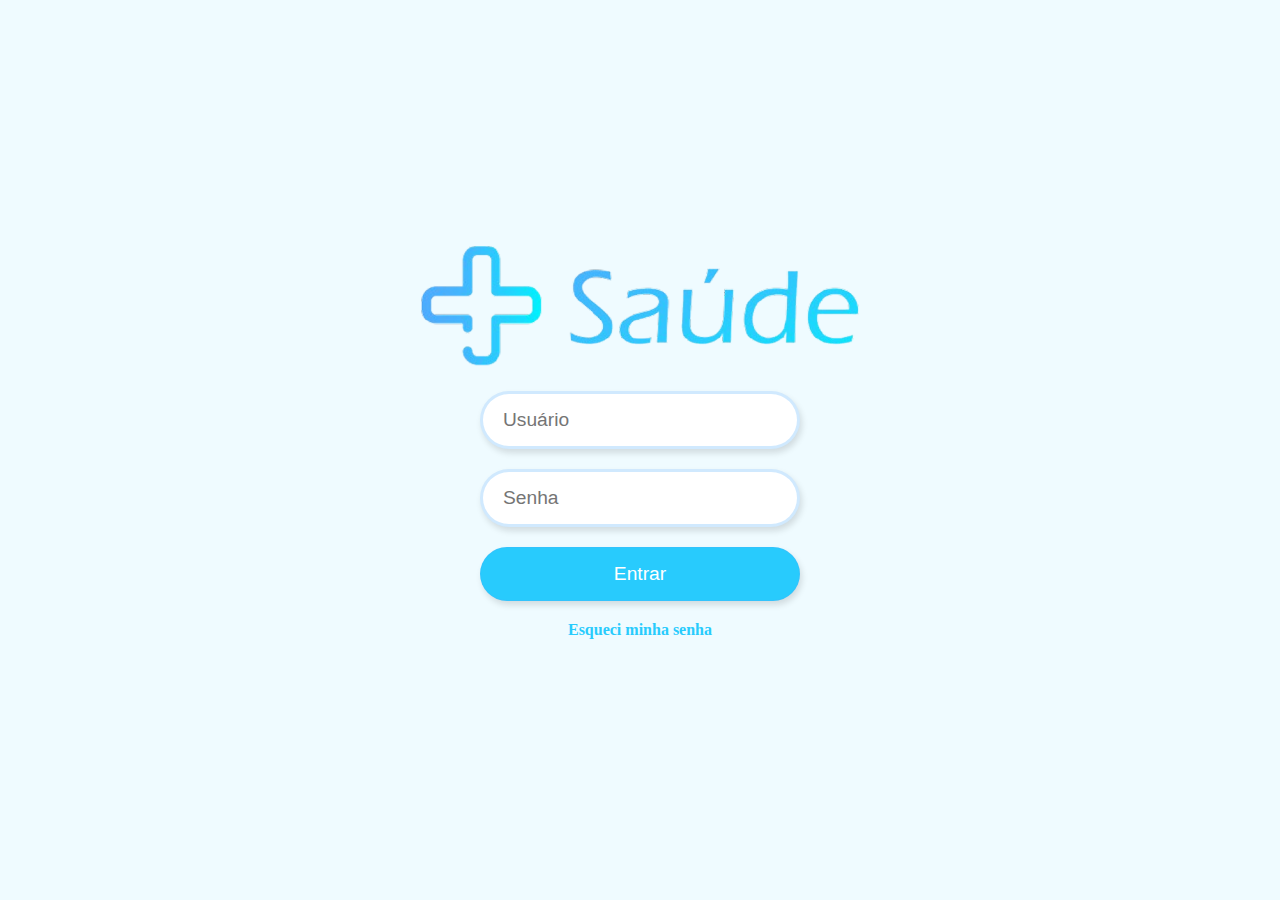
<file: index.html>
<!DOCTYPE html>
<html lang="en">
<head>
    <meta charset="UTF-8">
    <meta name="viewport" content="width=device-width, initial-scale=1.0">
    <link rel="stylesheet" href="css/home.css">
    <link rel="stylesheet" href="css/style.css">
    <title>Document</title>
</head>
<body>
    <section class="home">
        <img class="logo" src="assets/logo.png" alt="">

        <form id="form">
            <input type="text" id="user" class="user" placeholder="Usuário" required>
            <input type="password" id="password" class="password" placeholder="Senha" required>
            <button type="submit" id="submit-btn" class="submit-btn">Entrar</button>
            <p id="forget-password-btn" class="forget-password-btn" >Esqueci minha senha</p>
            <p id="error-message" class="error-message"></p>
        </form>
    </section>

    <script src="js/home.js"></script>
</body>
</html>
</file>
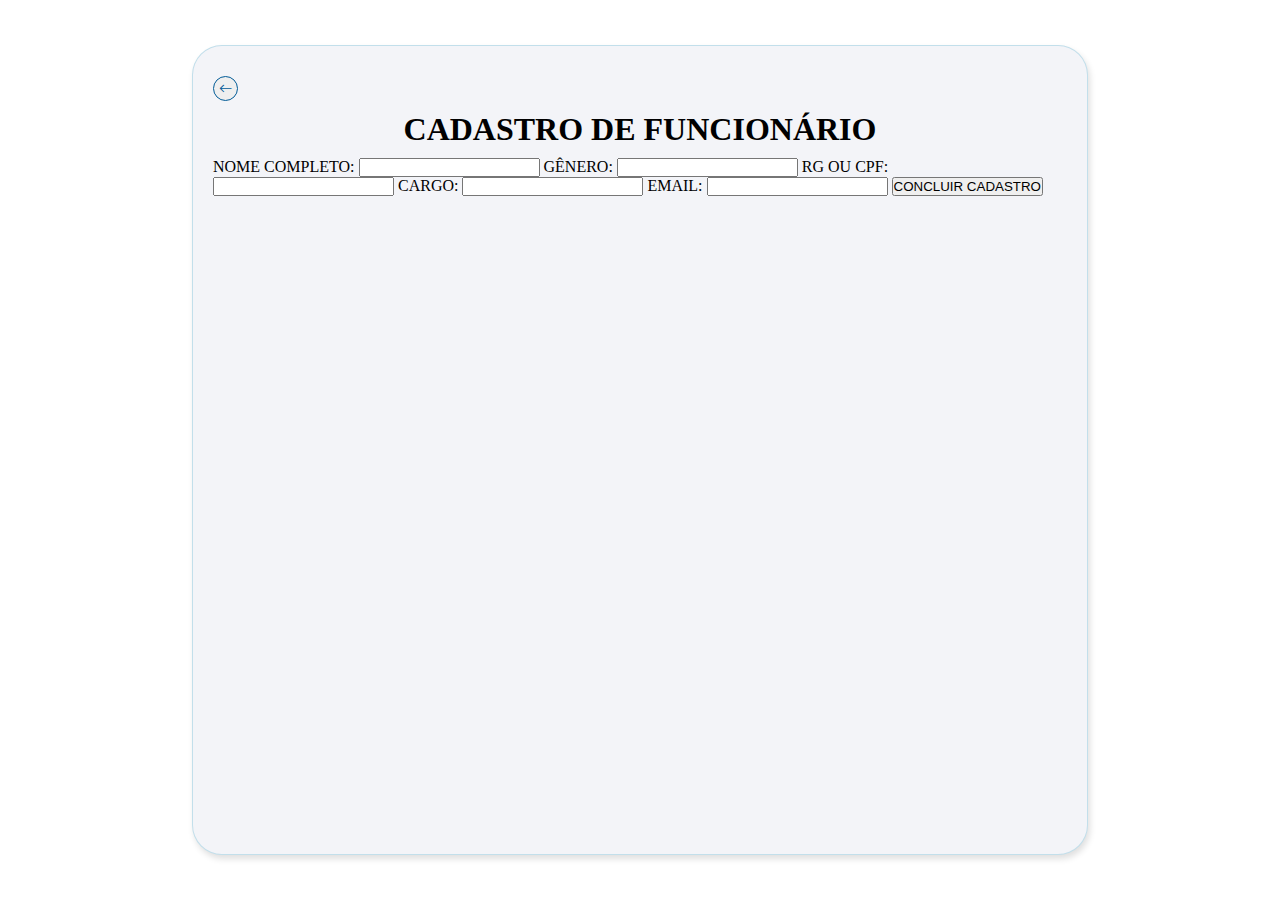
<file: cadastrar-funcionario/index.html>
<!DOCTYPE html>
<html lang="en">
<head>
    <meta charset="UTF-8">
    <meta name="viewport" content="width=device-width, initial-scale=1.0">

    <link rel="stylesheet" href="https://cdn.jsdelivr.net/npm/bootstrap-icons@1.10.5/font/bootstrap-icons.css">
    <link rel="stylesheet" href="./style.css">
    <link rel="stylesheet" href="../css/vars.css">

    <title>Document</title>
</head>
<body>
    <div class="container">
        <button id="back-btn" class="back-btn">
            <i class="bi bi-arrow-left"></i>    
        </button>
    
        <h1>CADASTRO DE FUNCIONÁRIO</h1>
        <form id="register-employee">
            <label for="">NOME COMPLETO: </label>
            <input type="text" required>

            <label for="">GÊNERO:</label>
            <input type="text" required>

            <label for="">RG OU CPF:</label>
            <input type="text" required>

            <label for="">CARGO:</label>
            <input type="text" required>

            <label for="">EMAIL:</label>
            <input type="text" required>

            <button type="submit">CONCLUIR CADASTRO</button>
        </form>
    </div>
</body>
</html>
</file>
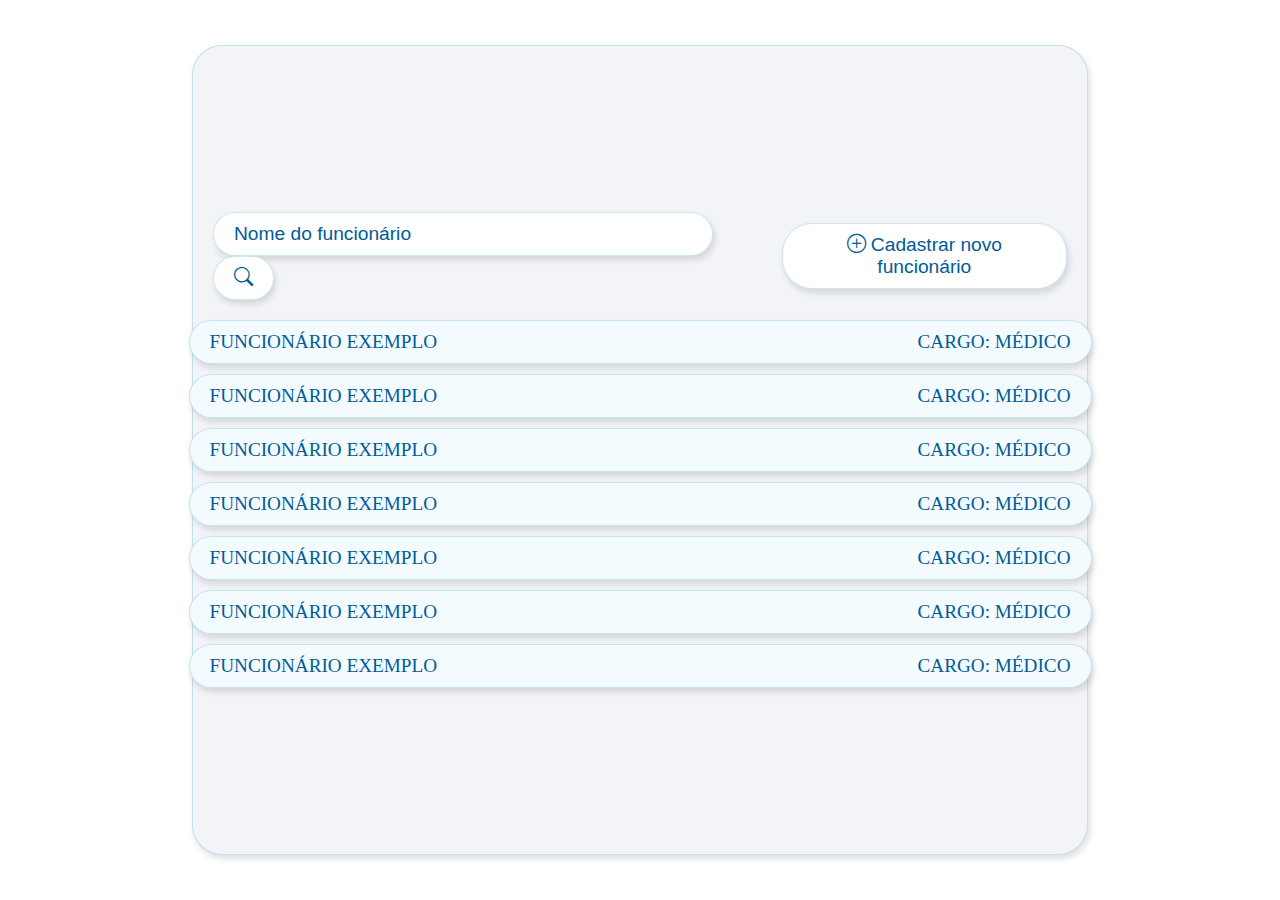
<file: manager.html>
<!DOCTYPE html>
<html lang="en">
<head>
    <meta charset="UTF-8">
    <meta name="viewport" content="width=device-width, initial-scale=1.0">

    <link rel="stylesheet" href="https://cdn.jsdelivr.net/npm/bootstrap-icons@1.10.5/font/bootstrap-icons.css">
    <link rel="stylesheet" href="css/manager.css">
    <link rel="stylesheet" href="css/vars.css">

    <title>Document</title>
</head>
<body>
    <div id="container" class="container">
        <div class="header">
            <form id="search-bar" class="search-bar">
                <input class="search-input" type="text" name="query" placeholder="Nome do funcionário" required>
                <button type="submit" class="submit-btn" > <i class="bi bi-search"></i> </button>
            </form>

            <button id="register" class="register"> 
                <i class="bi bi-plus-circle"></i> Cadastrar novo funcionário
            </button>
        </div>

        <div class="content">
            <ul id="employees" class="employees" >
                <div id="employee" class="employee">
                    <p>FUNCIONÁRIO EXEMPLO</p>
                    <P>CARGO: MÉDICO</P>
                </div>

                <div id="employee" class="employee">
                    <p>FUNCIONÁRIO EXEMPLO</p>
                    <P>CARGO: MÉDICO</P>
                </div>

                <div id="employee" class="employee">
                    <p>FUNCIONÁRIO EXEMPLO</p>
                    <P>CARGO: MÉDICO</P>
                </div>

                <div id="employee" class="employee">
                    <p>FUNCIONÁRIO EXEMPLO</p>
                    <P>CARGO: MÉDICO</P>
                </div>

                <div id="employee" class="employee">
                    <p>FUNCIONÁRIO EXEMPLO</p>
                    <P>CARGO: MÉDICO</P>
                </div>

                <div id="employee" class="employee">
                    <p>FUNCIONÁRIO EXEMPLO</p>
                    <P>CARGO: MÉDICO</P>
                </div>

                <div id="employee" class="employee">
                    <p>FUNCIONÁRIO EXEMPLO</p>
                    <P>CARGO: MÉDICO</P>
                </div>
            </ul>
        </div>
    </div>

    <script src="js/adm.js"></script>
</body>
</html>
</file>
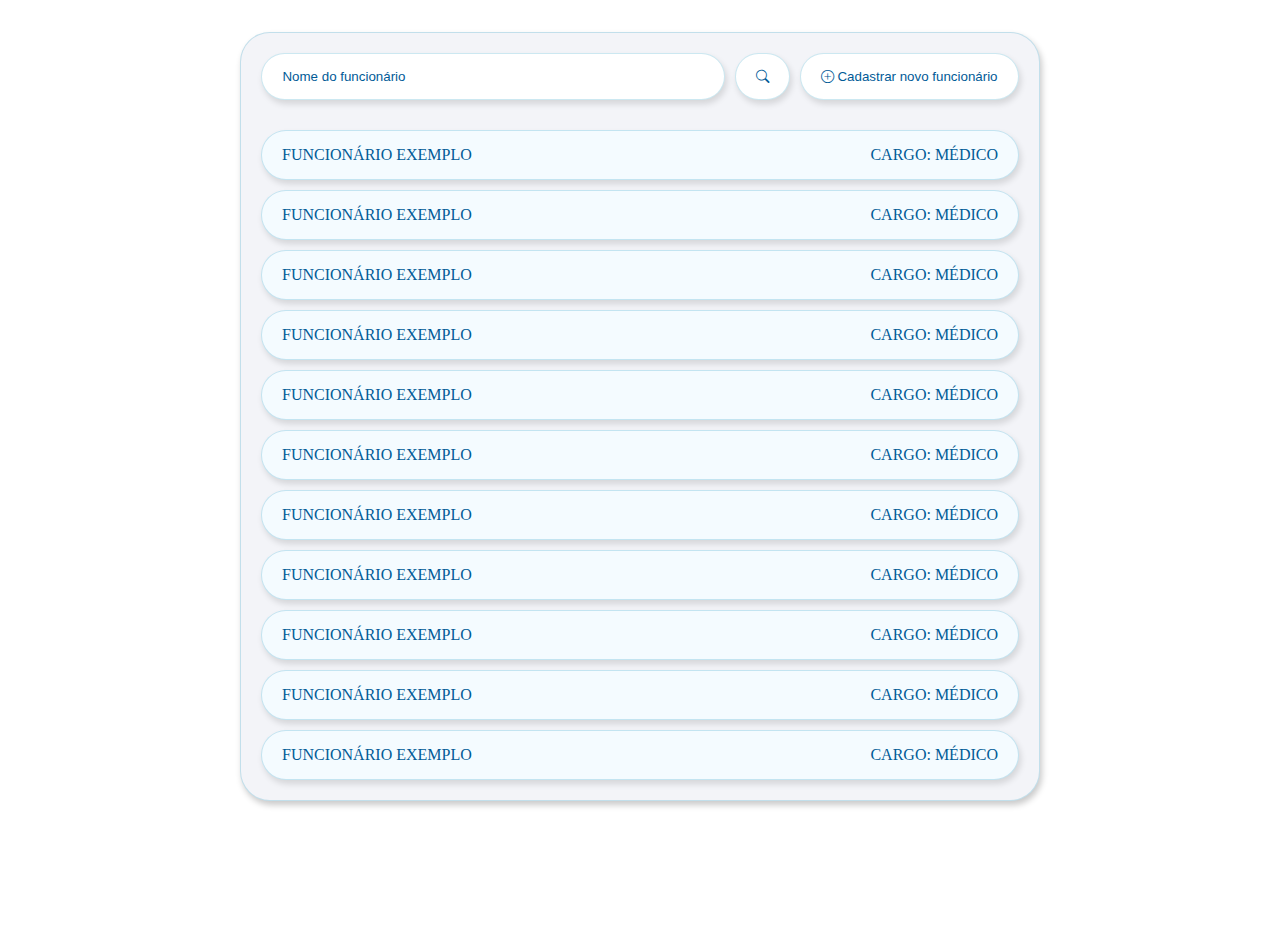
<file: adm/adm.html>
<!DOCTYPE html>
<html lang="en">
<head>
    <meta charset="UTF-8">
    <meta name="viewport" content="width=device-width, initial-scale=1.0">

    <link rel="stylesheet" href="https://cdn.jsdelivr.net/npm/bootstrap-icons@1.10.5/font/bootstrap-icons.css">
    <link rel="stylesheet" href="../css/adm/adm.css">
    <link rel="stylesheet" href="../css/style.css">

    <title>Administrador</title>
</head>
<body>
    <main id="container" class="main-container">
        <div class="header-container">
            <form id="search-bar" class="search-bar">
                <input class="search-input btn-container" type="text" name="query" placeholder="Nome do funcionário" required>
                <button type="submit" class="submit-btn btn-container" > <i class="bi bi-search"></i> </button>
            </form>

            <button id="register-btn" class="register btn-container"> 
                <i class="bi bi-plus-circle"></i> Cadastrar novo funcionário
            </button>
        </div>

        <div class="employees-container">
            <div id="employee-container" class="employee btn-container">
                <p>FUNCIONÁRIO EXEMPLO</p>
                <P>CARGO: MÉDICO</P>
            </div>

            <div id="employee" class="employee btn-container">
                <p>FUNCIONÁRIO EXEMPLO</p>
                <P>CARGO: MÉDICO</P>
            </div>

            <div id="employee" class="employee btn-container">
                <p>FUNCIONÁRIO EXEMPLO</p>
                <P>CARGO: MÉDICO</P>
            </div>

            <div id="employee" class="employee btn-container">
                <p>FUNCIONÁRIO EXEMPLO</p>
                <P>CARGO: MÉDICO</P>
            </div>

            <div id="employee" class="employee btn-container">
                <p>FUNCIONÁRIO EXEMPLO</p>
                <P>CARGO: MÉDICO</P>
            </div>

            <div id="employee" class="employee btn-container">
                <p>FUNCIONÁRIO EXEMPLO</p>
                <P>CARGO: MÉDICO</P>
            </div>

            <div id="employee" class="employee btn-container">
                <p>FUNCIONÁRIO EXEMPLO</p>
                <P>CARGO: MÉDICO</P>
            </div>

            <div id="employee" class="employee btn-container">
                <p>FUNCIONÁRIO EXEMPLO</p>
                <P>CARGO: MÉDICO</P>
            </div>

            <div id="employee" class="employee btn-container">
                <p>FUNCIONÁRIO EXEMPLO</p>
                <P>CARGO: MÉDICO</P>
            </div>

            <div id="employee" class="employee btn-container">
                <p>FUNCIONÁRIO EXEMPLO</p>
                <P>CARGO: MÉDICO</P>
            </div>

            <div id="employee" class="employee btn-container">
                <p>FUNCIONÁRIO EXEMPLO</p>
                <P>CARGO: MÉDICO</P>
            </div>
        </div>
    </main>

    <script src="../js/adm/adm.js"></script>
</body>
</html>
</file>
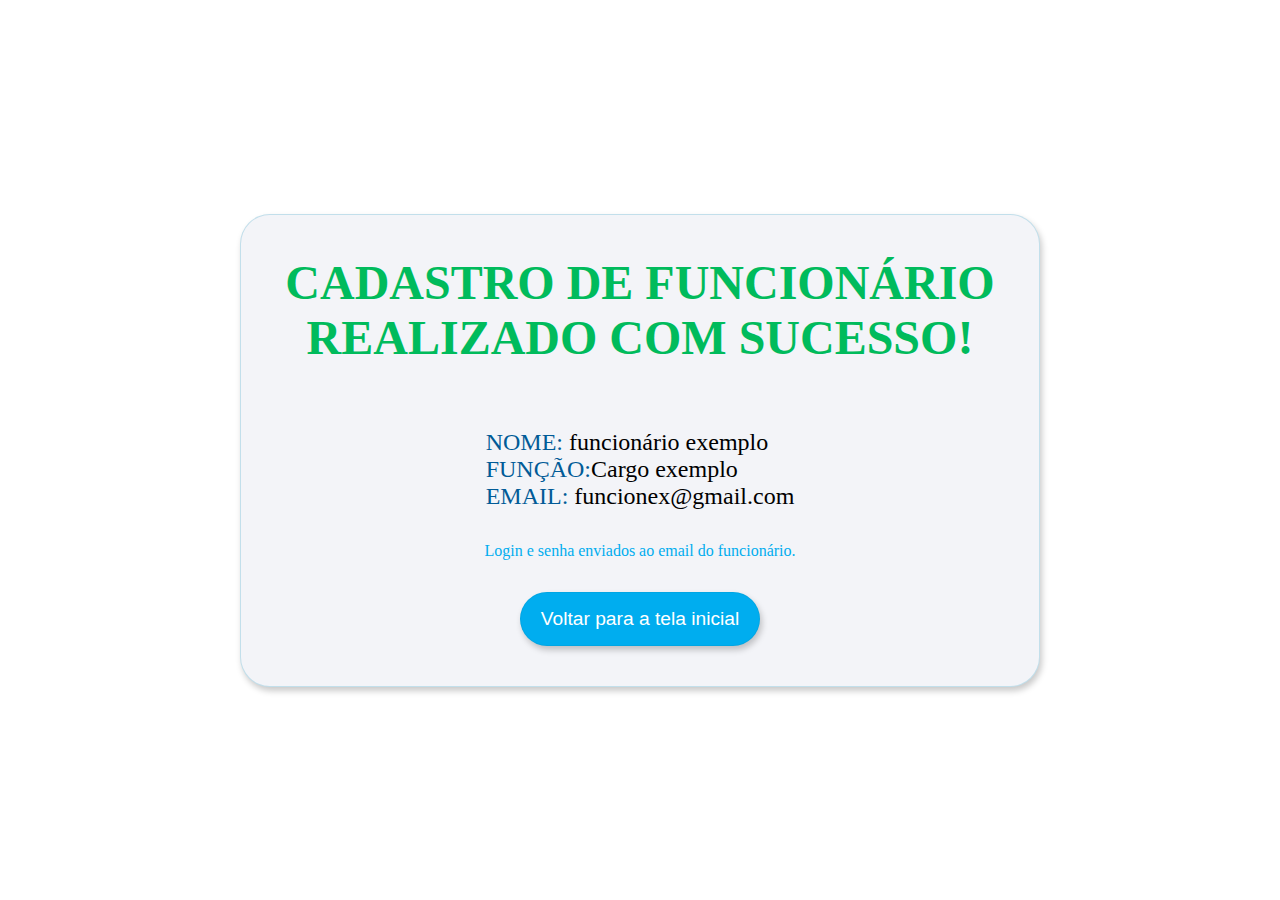
<file: adm/register-confirmation.html>
<!DOCTYPE html>
<html lang="en">
<head>
    <meta charset="UTF-8">
    <meta name="viewport" content="width=device-width, initial-scale=1.0">
    <link rel="stylesheet" href="../css/adm/register-confirmation.css">
    <link rel="stylesheet" href="../css/style.css">

    <title>Document</title>
</head>
<body>
    <main class="container">
        <h1>CADASTRO DE FUNCIONÁRIO REALIZADO COM SUCESSO!</h1>
        <div class="info">
            <p><span class="highlight">NOME:</span> funcionário exemplo</p>
            <p><span class="highlight">FUNÇÃO:</span>Cargo exemplo</p>
            <p><span class="highlight">EMAIL:</span> funcionex@gmail.com</p>
        </div>

        <p class="message">Login e senha enviados ao email do funcionário.</p>

        <button id="back-btn" class="back-btn">Voltar para a tela inicial</button>
    </main>

    <script src="../js/adm/register_confirmation.js"></script>
</body>
</html>
</file>
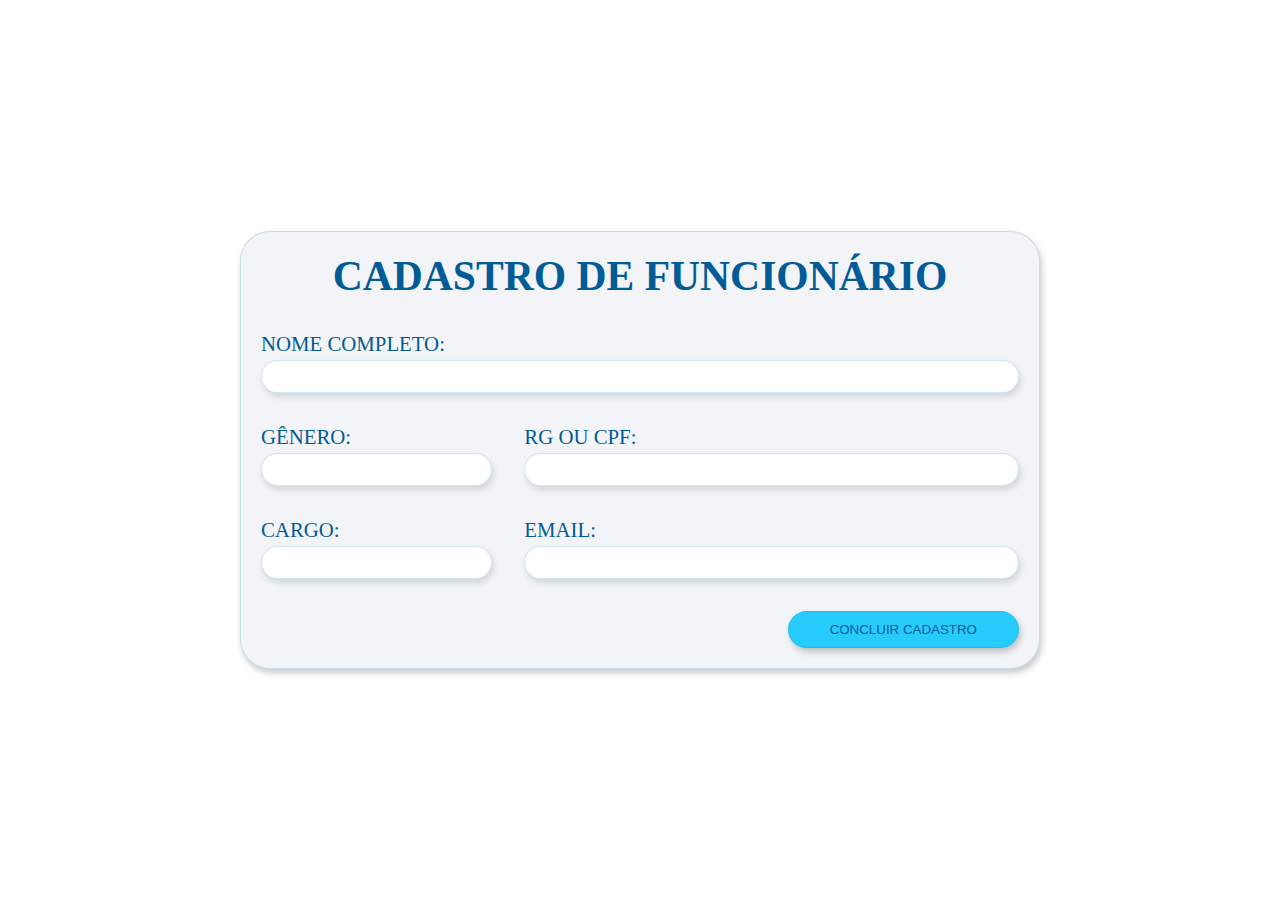
<file: adm/register-employee.html>
<!DOCTYPE html>
<html lang="en">
<head>
    <meta charset="UTF-8">
    <meta name="viewport" content="width=device-width, initial-scale=1.0">

    <link rel="stylesheet" href="https://cdn.jsdelivr.net/npm/bootstrap-icons@1.10.5/font/bootstrap-icons.css">
    <link rel="stylesheet" href="../css/adm/register-employee.css">
    <link rel="stylesheet" href="../css/style.css">

    <title>Cadastro de funcionário</title>
</head>
<body>
    <main class="container">
        <h1>CADASTRO DE FUNCIONÁRIO</h1>

        <form id="register-form" class="register-employee-container">
            <div class="container-input name">
                <label for="">NOME COMPLETO: </label>
                <input type="text" required>
            </div>

            <div class="container-input gender">
                <label for="">GÊNERO:</label>
                <input class="input-3" type="text" required>
            </div>

            <div class="container-input id-number">
                <label for="">RG OU CPF:</label>
                <input class="input-3" type="text" required>
            </div>

            <div class="container-input position">
                <label for="">CARGO:</label>
                <input class="input-3" type="text" required>
            </div>

            <div class="container-input email">
                <label for="">EMAIL:</label>
                <input type="text" required>
            </div>

            <button id="submit-btn" class="submit-btn" type="submit">CONCLUIR CADASTRO</button>
        </form>
    </main>

    <script src="../js/adm/register_employee.js"></script>
</body>
</html>
</file>
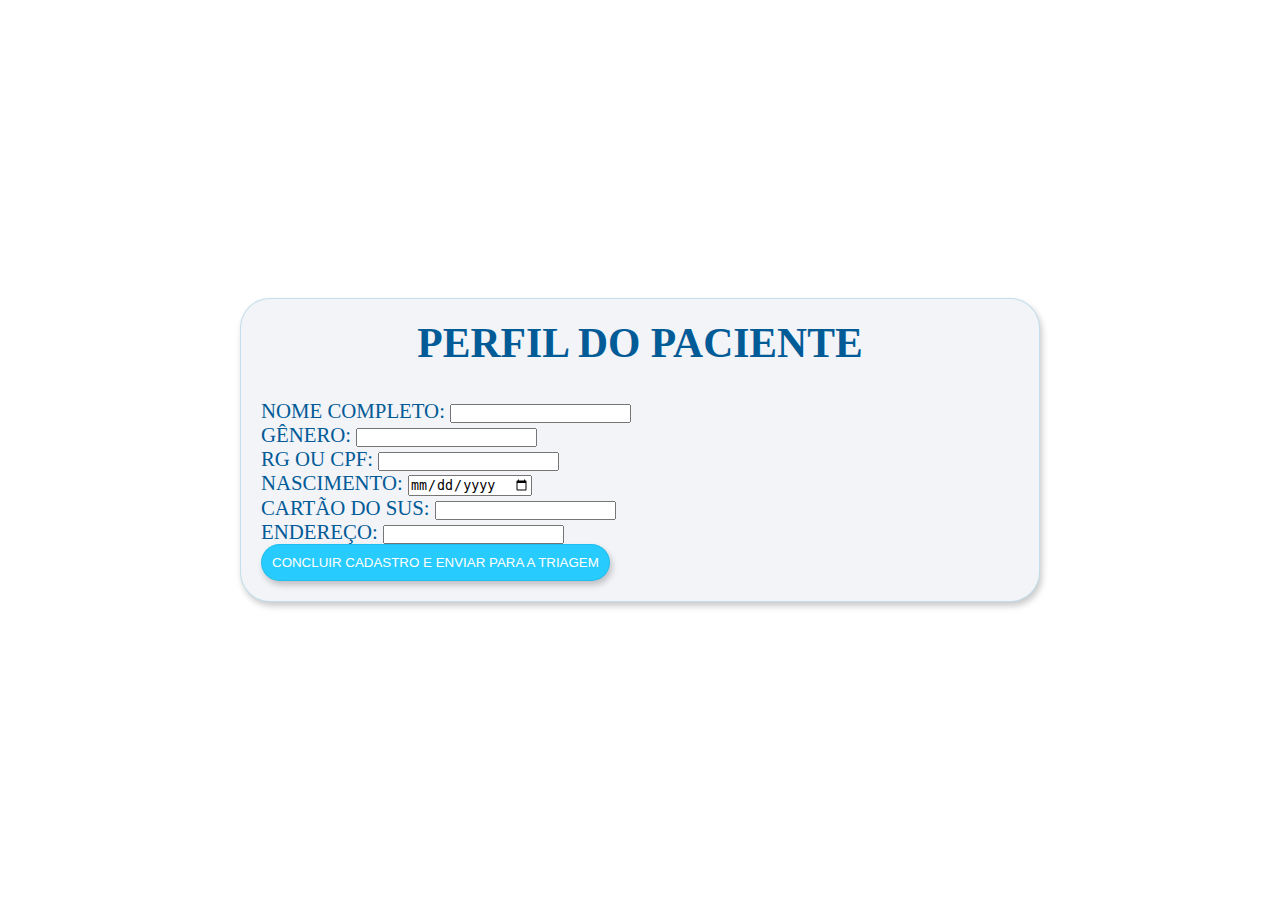
<file: reception/patient-information.html>
<!DOCTYPE html>
<html lang="en">
<head>
    <meta charset="UTF-8">
    <meta name="viewport" content="width=device-width, initial-scale=1.0">

    <link rel="stylesheet" href="https://cdn.jsdelivr.net/npm/bootstrap-icons@1.10.5/font/bootstrap-icons.css">
    <link rel="stylesheet" href="../css/reception/register-patient.css">
    <link rel="stylesheet" href="../css/style.css">

    <title>Perfil do funcionário</title>
</head>
<body>
    <main class="container">
        <h1>PERFIL DO PACIENTE</h1>

        <div class="info-patient-container">
            <div class="name">
                <label for="">NOME COMPLETO: </label>
                <input type="text" required>
            </div>

            <div class="gender">
                <label for="">GÊNERO:</label>
                <input type="text" required>
            </div>

            <div class="id-number">
                <label for="">RG OU CPF:</label>
                <input type="text" required>
            </div>

            <div class="birthdate">
                <label for="">NASCIMENTO:</label>
                <input type="date" required>
            </div>

            <div class="sus-number">
                <label for="">CARTÃO DO SUS:</label>
                <input type="number" required>
            </div>

            <div class="address">
                <label for="">ENDEREÇO:</label>
                <input type="text">
            </div>

            <button id="submit-screening-btn" class="submit-btn" type="click">CONCLUIR CADASTRO  E ENVIAR PARA A TRIAGEM</button>
        </div>
    </main>

    <script src="../js/reception/register_patient.js"></script>
</body>
</html>
</file>
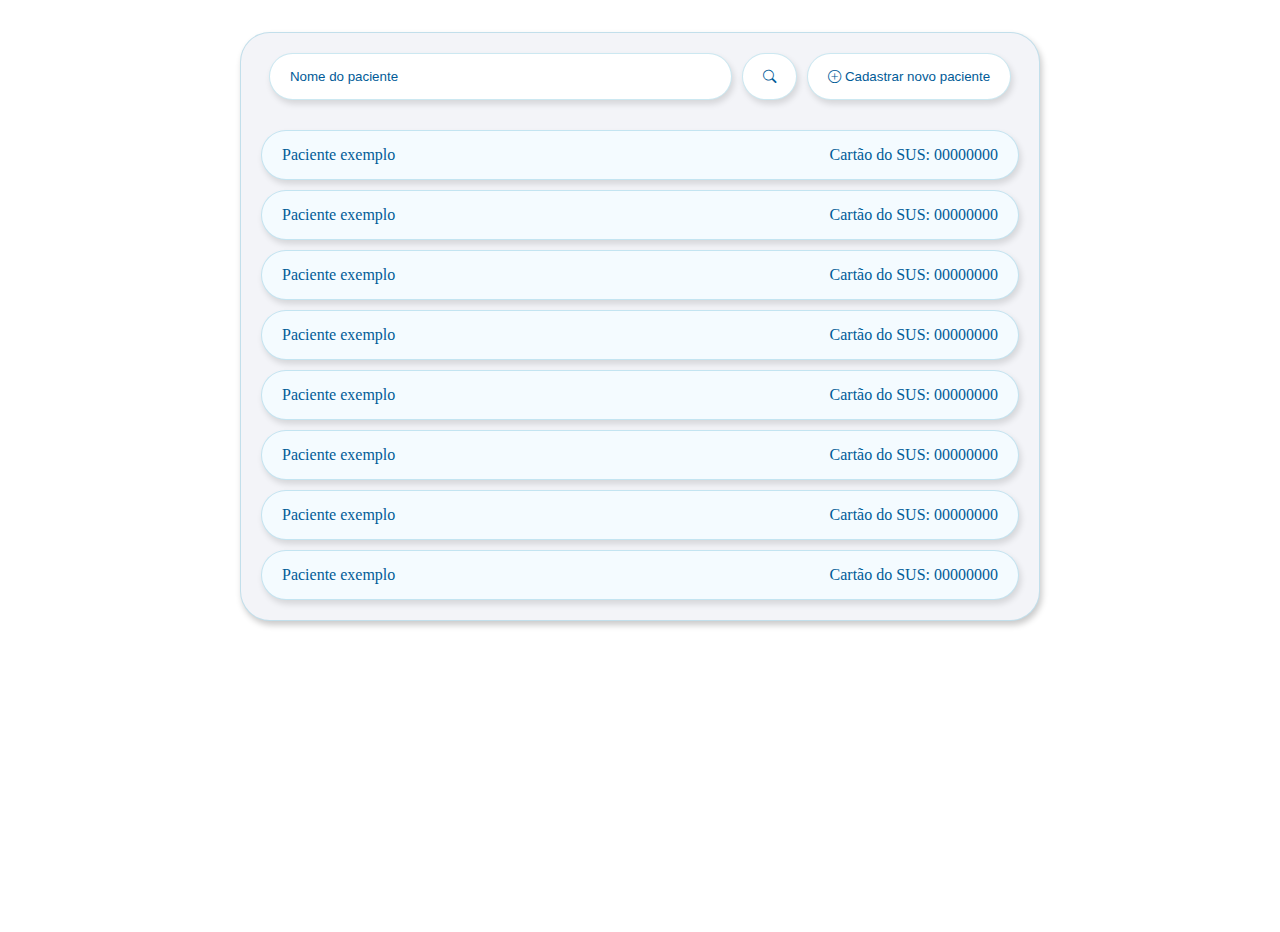
<file: reception/reception.html>
<!DOCTYPE html>
<html lang="en">
<head>
    <meta charset="UTF-8">
    <meta name="viewport" content="width=device-width, initial-scale=1.0">

    <link rel="stylesheet" href="https://cdn.jsdelivr.net/npm/bootstrap-icons@1.10.5/font/bootstrap-icons.css">
    <link rel="stylesheet" href="../css/reception/reception.css">
    <link rel="stylesheet" href="../css/style.css">

    <title>Administrador</title>
</head>
<body>
    <main id="container" class="main-container">
        <div class="header-container">
            <form id="search-bar" class="search-bar">
                <input class="search-input btn-container" type="text" name="query" placeholder="Nome do paciente" required>
                <button type="submit" class="submit-btn btn-container" > <i class="bi bi-search"></i> </button>
            </form>

            <button id="register-btn" class="register btn-container"> 
                <i class="bi bi-plus-circle"></i> Cadastrar novo paciente
            </button>
        </div>

        <div class="patients-container">
            <div id="patient-container" class="patient btn-container">
                <p>Paciente exemplo</p>
                <P>Cartão do SUS: 00000000</P>
            </div>

            <div id="patient-container" class="patient btn-container">
                <p>Paciente exemplo</p>
                <P>Cartão do SUS: 00000000</P>
            </div>

            <div id="patient-container" class="patient btn-container">
                <p>Paciente exemplo</p>
                <P>Cartão do SUS: 00000000</P>
            </div>

            <div id="patient-container" class="patient btn-container">
                <p>Paciente exemplo</p>
                <P>Cartão do SUS: 00000000</P>
            </div>

            <div id="patient-container" class="patient btn-container">
                <p>Paciente exemplo</p>
                <P>Cartão do SUS: 00000000</P>
            </div>

            <div id="patient-container" class="patient btn-container">
                <p>Paciente exemplo</p>
                <P>Cartão do SUS: 00000000</P>
            </div>

            <div id="patient-container" class="patient btn-container">
                <p>Paciente exemplo</p>
                <P>Cartão do SUS: 00000000</P>
            </div>

            <div id="patient-container" class="patient btn-container">
                <p>Paciente exemplo</p>
                <P>Cartão do SUS: 00000000</P>
            </div>
        </div>
    </main>

    <script src="../js/reception/reception.js"></script>
</body>
</html>
</file>
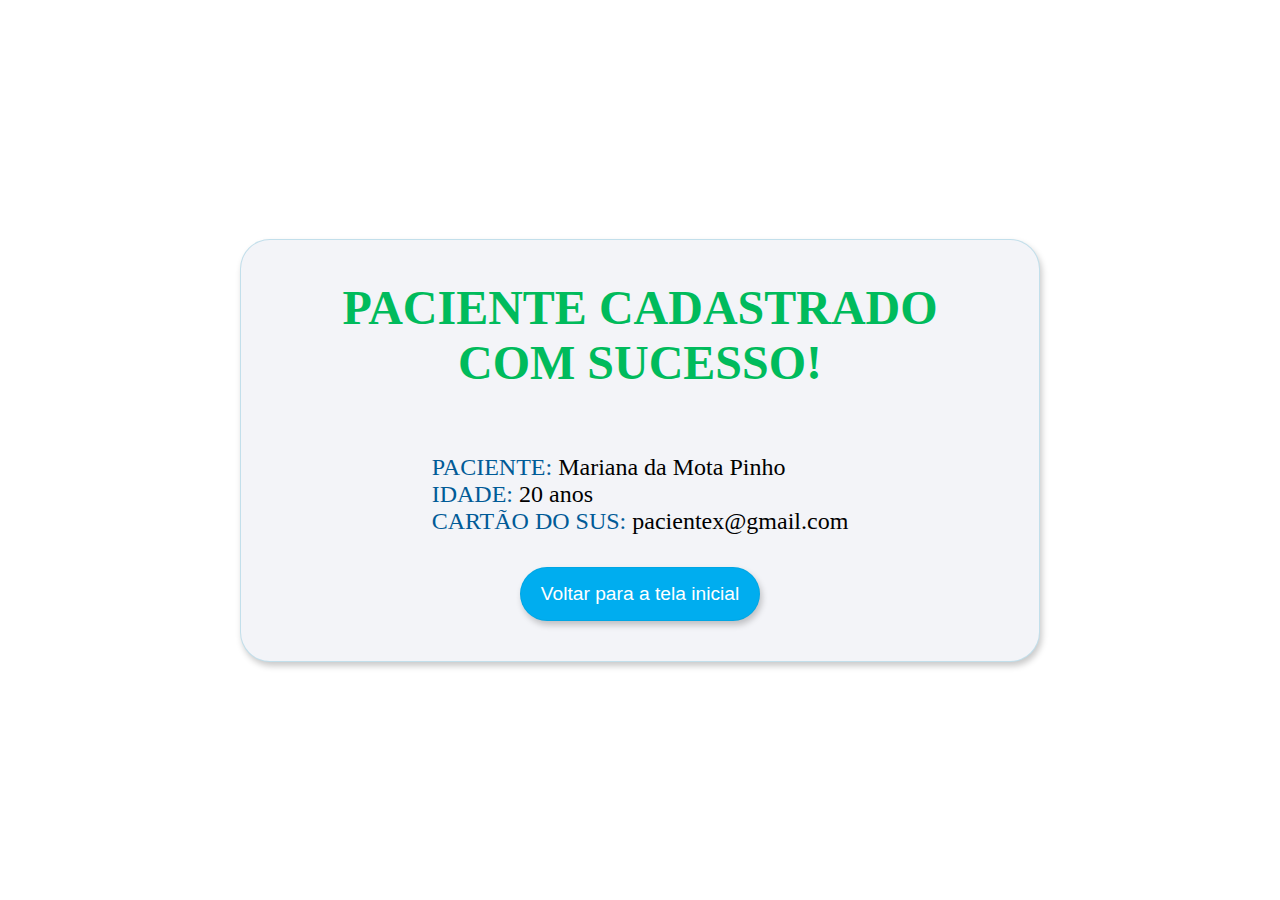
<file: reception/register-confirmation.html>
<!DOCTYPE html>
<html lang="en">
<head>
    <meta charset="UTF-8">
    <meta name="viewport" content="width=device-width, initial-scale=1.0">
    <link rel="stylesheet" href="../css/reception/register-confirmation.css">
    <link rel="stylesheet" href="../css/style.css">

    <title>Document</title>
</head>
<body>
    <main class="container">
        <h1>PACIENTE CADASTRADO COM SUCESSO!</h1>
        <div class="info">
            <p><span class="highlight">PACIENTE:</span> Mariana da Mota Pinho</p>
            <p><span class="highlight">IDADE:</span> 20 anos</p>
            <p><span class="highlight">CARTÃO DO SUS:</span> pacientex@gmail.com</p>
        </div>

        <button id="back-btn" class="back-btn">Voltar para a tela inicial</button>
    </main>

    <script src="../js/reception/register_confirmation.js"></script>
</body>
</html>
</file>
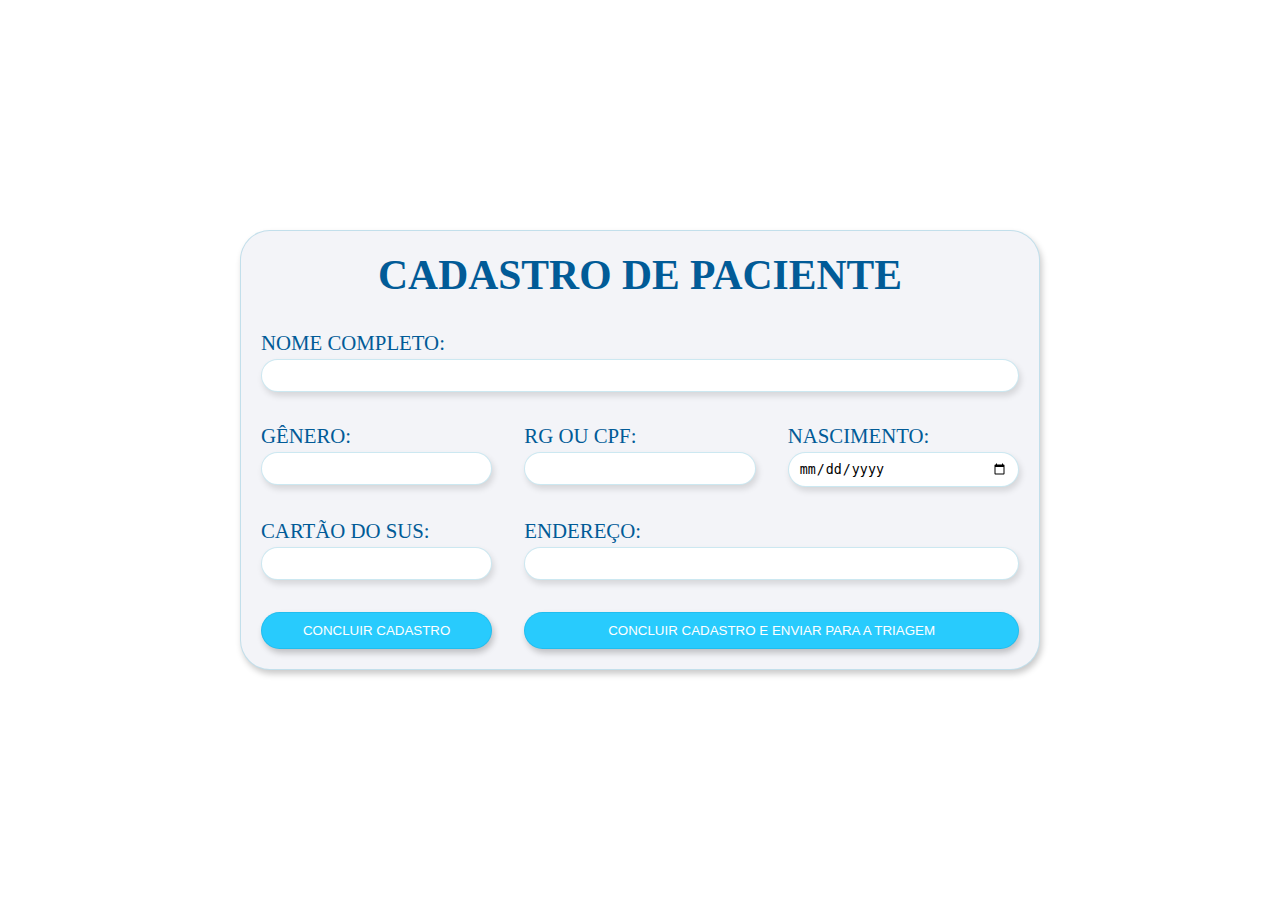
<file: reception/register-patient.html>
<!DOCTYPE html>
<html lang="en">
<head>
    <meta charset="UTF-8">
    <meta name="viewport" content="width=device-width, initial-scale=1.0">

    <link rel="stylesheet" href="https://cdn.jsdelivr.net/npm/bootstrap-icons@1.10.5/font/bootstrap-icons.css">
    <link rel="stylesheet" href="../css/reception/register-patient.css">
    <link rel="stylesheet" href="../css/style.css">

    <title>Cadastro de funcionário</title>
</head>
<body>
    <main class="container">
        <h1>CADASTRO DE PACIENTE</h1>

        <form id="register-form" class="register-employee-container">
            <div class="container-input name">
                <label for="">NOME COMPLETO: </label>
                <input type="text" required>
            </div>

            <div class="container-input gender">
                <label for="">GÊNERO:</label>
                <input type="text" required>
            </div>

            <div class="container-input id-number">
                <label for="">RG OU CPF:</label>
                <input type="text" required>
            </div>

            <div class="container-input birthdate">
                <label for="">NASCIMENTO:</label>
                <input type="date" required>
            </div>

            <div class="container-input sus-number">
                <label for="">CARTÃO DO SUS:</label>
                <input type="number" required>
            </div>

            <div class="container-input address">
                <label for="">ENDEREÇO:</label>
                <input type="text">
            </div>

            <button id="submit-register-btn" class="submit-register-btn submit-btn" type="submit">CONCLUIR CADASTRO</button>
            <button id="submit-screening-btn" class="submit-screening-btn submit-btn" type="submit">CONCLUIR CADASTRO  E ENVIAR PARA A TRIAGEM</button>
        </form>
    </main>

    <script src="../js/reception/register_patient.js"></script>
</body>
</html>
</file>
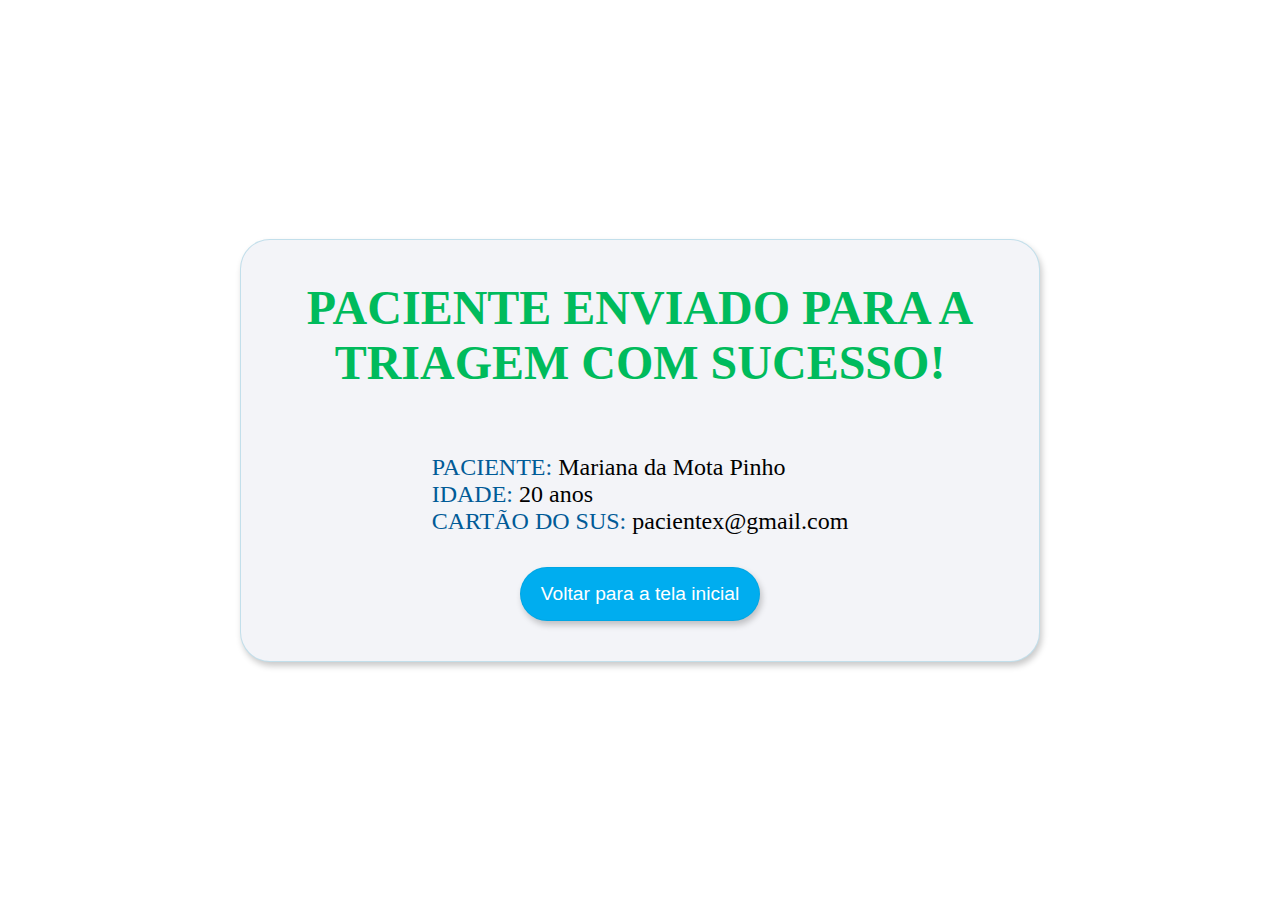
<file: reception/screening-confirmation.html>
<!DOCTYPE html>
<html lang="en">
<head>
    <meta charset="UTF-8">
    <meta name="viewport" content="width=device-width, initial-scale=1.0">
    <link rel="stylesheet" href="../css/reception/register-confirmation.css">
    <link rel="stylesheet" href="../css/style.css">

    <title>Document</title>
</head>
<body>
    <main class="container">
        <h1>PACIENTE ENVIADO PARA A TRIAGEM COM SUCESSO!</h1>
        <div class="info">
            <p><span class="highlight">PACIENTE:</span> Mariana da Mota Pinho</p>
            <p><span class="highlight">IDADE:</span> 20 anos</p>
            <p><span class="highlight">CARTÃO DO SUS:</span> pacientex@gmail.com</p>
        </div>

        <button id="back-btn" class="back-btn">Voltar para a tela inicial</button>
    </main>

    <script src="../js/reception/register_confirmation.js"></script>
</body>
</html>
</file>
<file: css/home.css>
* {
    margin: 0;
    padding: 0;
    box-sizing: border-box;
}

.home {
    background: var(--background-home);
    display: flex;
    flex-direction: column;
    align-items: center;
    justify-content: center;
    height: 100vh;
}

.logo {
    width: 35%;
    margin-bottom: 20px;
}

form {
    display: flex;
    flex-direction: column;
    align-items: center;
    justify-content: center;
    row-gap: 20px;
    width: 25%;
}

input {
    width: 100%;
    background-color: var(--white);
    border: solid 3px var(--form-border-home);
    border-radius: 30px;
    padding: 15px 20px;
    box-shadow: 2px 4px 6px rgba(0, 0, 3, 0.125);
    font-size: 1.2rem;
}

.submit-btn {
    width: 100%;
    color: var(--white);
    background-color: var(--details-home);
    border: solid 1px var(--form-border-home);
    border-radius: 30px;
    padding: 15px 20px;
    box-shadow: 2px 4px 6px rgba(0, 0, 3, 0.125);
    font-size: 1.2rem;
}

.forget-password-btn {
    text-align: center;
    font-weight: 600;
    color: var(--details-home);
    margin-top: 0;
    cursor: pointer;
}

.error-message {
    color: red;
}
</file>
<file: css/style.css>
:root {
    --white: #ffffff;
    --background-home: #BEEEFF3D;
    --form-border-home: #52ADFC45;
    --details-home: #28CBFD;

    --full-background-adm: #FFFFFF;
    --background-container: #F3F4F8;
    --dark-blue-txt: #015B97;
    --light-blue-txt: #00ADEF;
    --light-green-txt: #00BB5C;
    --form-color-adm: #F4FBFF;
    --form-border-adm: #008CBA33;
}
</file>
<file: cadastrar-funcionario/style.css>
* {
    margin: 0;
    padding: 0;
    box-sizing: border-box;
}

body {
    display: flex;
    align-items: center;
    justify-content: center;

    background-color: var(--white);
    height: 100vh;
}

.container {
    display: flex;
    flex-direction: column;

    background-color: var(--background-container);
    box-shadow: 2px 4px 6px rgba(0, 0, 3, 0.125);
    border: solid 1px var(--form-border-adm);
    border-radius: 30px;

    width: 70%;
    height: 90vh;
    padding: 30px 20px;
}

.back-btn {
    width: 25px;
    height: 25px;
    border-radius: 20px;
    border: solid 1px var(--dark-blue-txt);
    color: var(--dark-blue-txt);
}

h1{
    margin: 10px 0;
    text-align: center;
}
</file>
<file: css/vars.css>
:root {
    --white: #ffffff;
    --background-home: #BEEEFF3D;
    --form-border-home: #52ADFC45;
    --details-home: #28CBFD;

    --full-background-adm: #FFFFFF;
    --background-container: #F3F4F8;
    --dark-blue-txt: #015B97;
    --light-blue-txt: #00ADEF;
    --light-green-txt: #00BB5C;
    --form-color-adm: #F4FBFF;
    --form-border-adm: #008CBA33;
}
</file>
<file: css/manager.css>
* {
    margin: 0;
    padding: 0;
    box-sizing: border-box;
}

body {
    display: flex;
    align-items: center;
    justify-content: center;

    background-color: var(--white);
    height: 100vh;
}

.container {
    display: flex;
    flex-direction: column;
    justify-content: center;
    align-items: center;

    background-color: var(--background-container);
    box-shadow: 2px 4px 6px rgba(0, 0, 3, 0.125);
    border: solid 1px var(--form-border-adm);
    border-radius: 30px;

    width: 70%;
    height: 90vh;
    padding: 30px 20px;
}

.header {
    display: flex;
    align-items: center;
    justify-content: center;

    margin-bottom: 20px;
}

.search-input {
    background-color: var(--white);
    border: solid 1px var(--form-border-adm);
    border-radius: 30px;
    padding: 10px 20px;
    box-shadow: 2px 4px 6px rgba(0, 0, 3, 0.125);
    font-size: 1.2rem;
    color: var(--dark-blue-txt);

    width: 500px;
}

.search-input::placeholder {
    color: var(--dark-blue-txt);
}

.submit-btn {
    background-color: var(--white);
    border: solid 1px var(--form-border-adm);
    border-radius: 30px;
    padding: 10px 20px;
    box-shadow: 2px 4px 6px rgba(0, 0, 3, 0.125);
    font-size: 1.2rem;
    color: var(--dark-blue-txt);

    margin-right: 30px;
}

.register {
    background-color: var(--white);
    border: solid 1px var(--form-border-adm);
    border-radius: 30px;
    padding: 10px 20px;
    box-shadow: 2px 4px 6px rgba(0, 0, 3, 0.125);
    font-size: 1.2rem;
    color: var(--dark-blue-txt);
}

ul {
    display: flex;
    flex-direction: column;
    justify-content: center;
    align-items: center;
    row-gap: 10px;
}

.employee {
    display: flex;
    justify-content: space-between;
    align-items: center;
    width: 903px;
    
    background-color: var(--form-color-adm);
    border: solid 1px var(--form-border-adm);
    border-radius: 30px;
    padding: 10px 20px;
    box-shadow: 2px 4px 6px rgba(0, 0, 3, 0.125);
    font-size: 1.2rem;
    color: var(--dark-blue-txt);
}
</file>
<file: css/adm/adm.css>
* {
    margin: 0;
    padding: 0;
    box-sizing: border-box;
}

body {
    justify-self: center;
    height: 100vh;
    font-size: 1rem;
}

.btn-container {
    background-color: var(--white);
    border: solid 1px var(--form-border-adm);
    border-radius: 30px;
    padding: 15px 20px;
    box-shadow: 2px 4px 6px rgba(0, 0, 3, 0.125);
    color: var(--dark-blue-txt);
}


.main-container {
    background-color: var(--background-container);

    padding: 20px;
    border: solid 1px var(--form-border-adm);
    border-radius: 30px;
    box-shadow: 2px 4px 6px rgba(0, 0, 3, 0.211);
    width: 50rem;
    margin-top: 2rem;
}

.header-container {
    width: 100%;

    display: flex;
    justify-content: center;
    gap: 10px;

    margin-bottom: 30px;
}

.search-bar {
    display: flex;
    flex-direction: row;
    gap: 10px;
    width: 69.7%;
}

.search-input {
    width: 100%;
}

.search-input::placeholder {
    color: var(--dark-blue-txt);
}

.register {
    transition: all 300ms ease;
}

.register:hover {
    background-color: var(--background-home);
}

.employees-container {
    width: 100%;
    display: flex;
    flex-direction: column;
    justify-content: center;
    gap: 10px;
}

.employee {
    display: flex;
    justify-content: space-between;    
    background-color: var(--form-color-adm);
}
</file>
<file: css/adm/register-confirmation.css>
* {
    margin: 0;
    padding: 0;
    box-sizing: border-box;
}

body {
    display: flex;
    justify-content: center;
    align-items: center;
    height: 100vh;
    font-size: 1.5rem;
    color: var(--black);
}

h1 {
    text-align: center;
    margin-bottom: 2rem;
    color: var(--light-green-txt);
}

.container {
    background-color: var(--background-container);
    padding: 40px;
    border: solid 1px var(--form-border-adm);
    border-radius: 30px;
    box-shadow: 2px 4px 6px rgba(0, 0, 3, 0.211);
    width: 50rem;

    display: flex;
    flex-direction: column;
    align-items: center;
    gap: 2rem;
}

.highlight {
    color: var(--dark-blue-txt);
}

.message {
    font-size: 1rem;
    color: var(--light-blue-txt);
}

.back-btn {
    font-size: 1.2rem;
    background-color: var(--light-blue-txt);
    border: solid 1px var(--form-border-adm);
    border-radius: 30px;
    padding: 15px 20px;
    box-shadow: 2px 4px 6px rgba(0, 0, 3, 0.216);
    transition: all 300ms ease;
    color: var(--white);
}

.back-btn:hover {
    background-color: var(--dark-blue-txt);
}
</file>
<file: css/adm/register-employee.css>
* {
    margin: 0;
    padding: 0;
    box-sizing: border-box;
}

body {
    display: flex;
    justify-content: center;
    align-items: center;
    height: 100vh;
    font-size: 1.3rem;
    color: var(--dark-blue-txt);
}

h1 {
    text-align: center;
    margin-bottom: 2rem;
}

.container {
    background-color: var(--background-container);
    padding: 20px;
    border: solid 1px var(--form-border-adm);
    border-radius: 30px;
    box-shadow: 2px 4px 6px rgba(0, 0, 3, 0.211);
    width: 50rem;
}

.register-employee-container {
    display: grid;
    grid-template-columns: 1fr 1fr 1fr;
    grid-template-rows: auto auto auto auto;
    grid-template-areas:
        "name name name"
        "gender id-number id-number"
        "position email email"
        ". . submit-btn";
    gap: 2rem;
}

.name       { grid-area: name; }
.gender     { grid-area: gender; }
.id-number  { grid-area: id-number; }
.position   { grid-area: position; }
.email      { grid-area: email; }
.submit-btn { grid-area: submit-btn; }

.container-input {
    display: flex;
    flex-direction: column;
    gap: .25rem;
    justify-content: left;
}

.container-input input {
    background-color: var(--white);
    border: solid 1px var(--form-border-adm);
    border-radius: 30px;
    padding: 8px 10px;
    box-shadow: 2px 4px 6px rgba(0, 0, 3, 0.125);
}

.container-input input:focus {
    outline: 1px solid var(--light-blue-txt);
}

.submit-btn {
    background-color: var(--details-home);
    border: solid 1px var(--form-border-adm);
    border-radius: 30px;
    padding: 10px 10px;
    box-shadow: 2px 4px 6px rgba(0, 0, 3, 0.216);
    transition: all 300ms ease;
    color: var(--dark-blue-txt);
}

.submit-btn:hover {
    background-color: var(--dark-blue-txt);
    color: var(--white);
}
</file>
<file: css/reception/register-patient.css>
* {
    margin: 0;
    padding: 0;
    box-sizing: border-box;
}

body {
    display: flex;
    justify-content: center;
    align-items: center;
    height: 100vh;
    font-size: 1.3rem;
    color: var(--dark-blue-txt);
}

h1 {
    text-align: center;
    margin-bottom: 2rem;
}

.container {
    background-color: var(--background-container);
    padding: 20px;
    border: solid 1px var(--form-border-adm);
    border-radius: 30px;
    box-shadow: 2px 4px 6px rgba(0, 0, 3, 0.211);
    width: 50rem;
}

.register-employee-container {
    display: grid;
    grid-template-columns: 1fr 1fr 1fr;
    grid-template-rows: auto auto auto auto;
    grid-template-areas:
        "name name name"
        "gender id-number birthdate"
        "sus-number address address"
        "submit-register-btn submit-screening-btn submit-screening-btn";
    gap: 2rem;
}

.name       { grid-area: name; }
.gender     { grid-area: gender; }
.id-number  { grid-area: id-number; }
.birthdate  {grid-area: birthdate; }
.sus-number {grid-area: sus-number; }
.address    {grid-area: address; }
.submit-register-btn {grid-area: submit-register-btn; }
.submit-screening-btn { grid-area: submit-screening-btn; }

.container-input {
    display: flex;
    flex-direction: column;
    gap: .25rem;
    justify-content: left;
}

.container-input input {
    background-color: var(--white);
    border: solid 1px var(--form-border-adm);
    border-radius: 30px;
    padding: 8px 10px;
    box-shadow: 2px 4px 6px rgba(0, 0, 3, 0.125);
}

.container-input input:focus {
    outline: 1px solid var(--light-blue-txt);
}

.submit-btn {
    background-color: var(--details-home);
    border: solid 1px var(--form-border-adm);
    border-radius: 30px;
    padding: 10px 10px;
    box-shadow: 2px 4px 6px rgba(0, 0, 3, 0.216);
    transition: all 300ms ease;
    color: var(--white);
}

.submit-btn:hover {
    background-color: var(--dark-blue-txt);
    color: var(--white);
}
</file>
<file: css/reception/reception.css>
* {
    margin: 0;
    padding: 0;
    box-sizing: border-box;
}

body {
    justify-self: center;
    height: 100vh;
    font-size: 1rem;
}

.btn-container {
    background-color: var(--white);
    border: solid 1px var(--form-border-adm);
    border-radius: 30px;
    padding: 15px 20px;
    box-shadow: 2px 4px 6px rgba(0, 0, 3, 0.125);
    color: var(--dark-blue-txt);
}


.main-container {
    background-color: var(--background-container);

    padding: 20px;
    border: solid 1px var(--form-border-adm);
    border-radius: 30px;
    box-shadow: 2px 4px 6px rgba(0, 0, 3, 0.211);
    width: 50rem;
    margin-top: 2rem;
}

.header-container {
    width: 100%;

    display: flex;
    justify-content: center;
    gap: 10px;

    margin-bottom: 30px;
}

.search-bar {
    display: flex;
    flex-direction: row;
    gap: 10px;
    width: 69.7%;
}

.search-input {
    width: 100%;
}

.search-input::placeholder {
    color: var(--dark-blue-txt);
}

.register {
    transition: all 300ms ease;
}

.register:hover {
    background-color: var(--background-home);
}

.patients-container {
    width: 100%;
    display: flex;
    flex-direction: column;
    justify-content: center;
    gap: 10px;
}

.patient {
    display: flex;
    justify-content: space-between;    
    background-color: var(--form-color-adm);
}
</file>
<file: css/reception/register-confirmation.css>
* {
    margin: 0;
    padding: 0;
    box-sizing: border-box;
}

body {
    display: flex;
    justify-content: center;
    align-items: center;
    height: 100vh;
    font-size: 1.5rem;
    color: var(--black);
}

h1 {
    text-align: center;
    margin-bottom: 2rem;
    color: var(--light-green-txt);
}

.container {
    background-color: var(--background-container);
    padding: 40px;
    border: solid 1px var(--form-border-adm);
    border-radius: 30px;
    box-shadow: 2px 4px 6px rgba(0, 0, 3, 0.211);
    width: 50rem;

    display: flex;
    flex-direction: column;
    align-items: center;
    gap: 2rem;
}

.highlight {
    color: var(--dark-blue-txt);
}

.message {
    font-size: 1rem;
    color: var(--light-blue-txt);
}

.back-btn {
    font-size: 1.2rem;
    background-color: var(--light-blue-txt);
    border: solid 1px var(--form-border-adm);
    border-radius: 30px;
    padding: 15px 20px;
    box-shadow: 2px 4px 6px rgba(0, 0, 3, 0.216);
    transition: all 300ms ease;
    color: var(--white);
}

.back-btn:hover {
    background-color: var(--dark-blue-txt);
}
</file>
